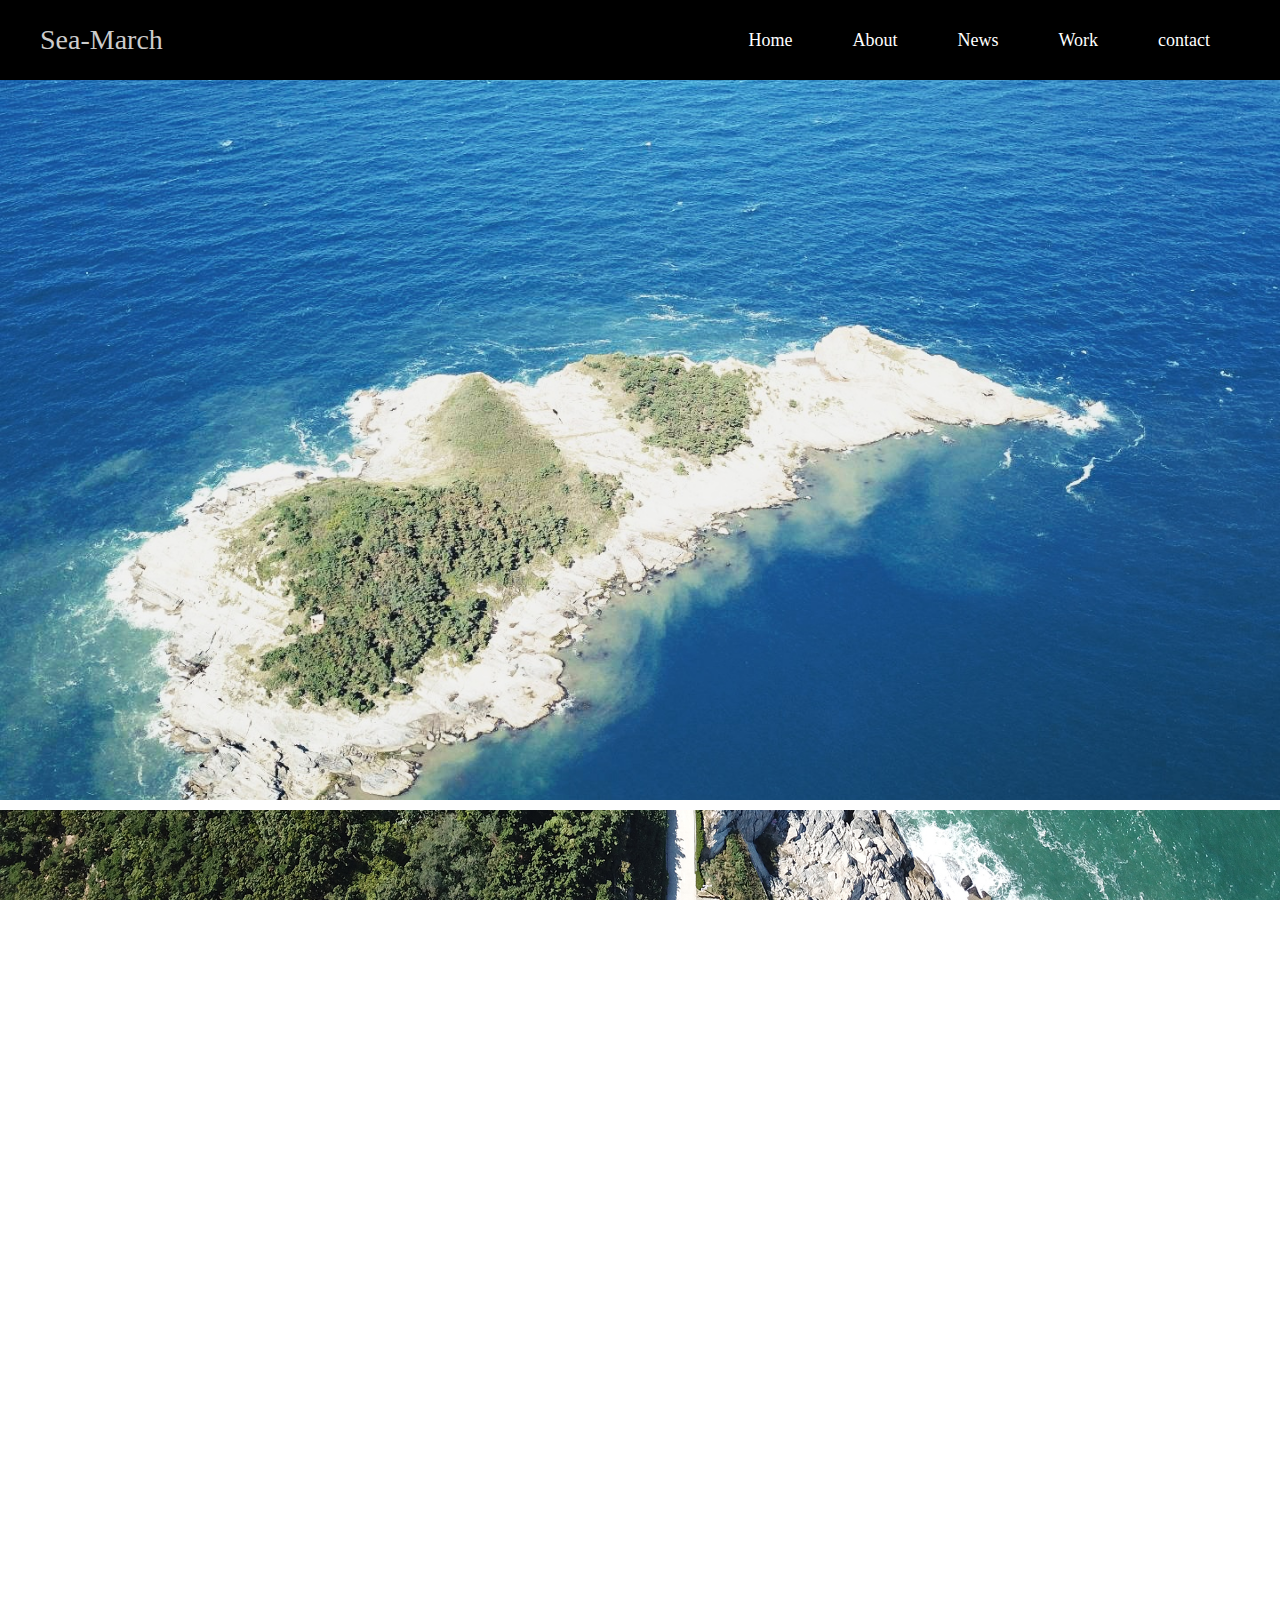
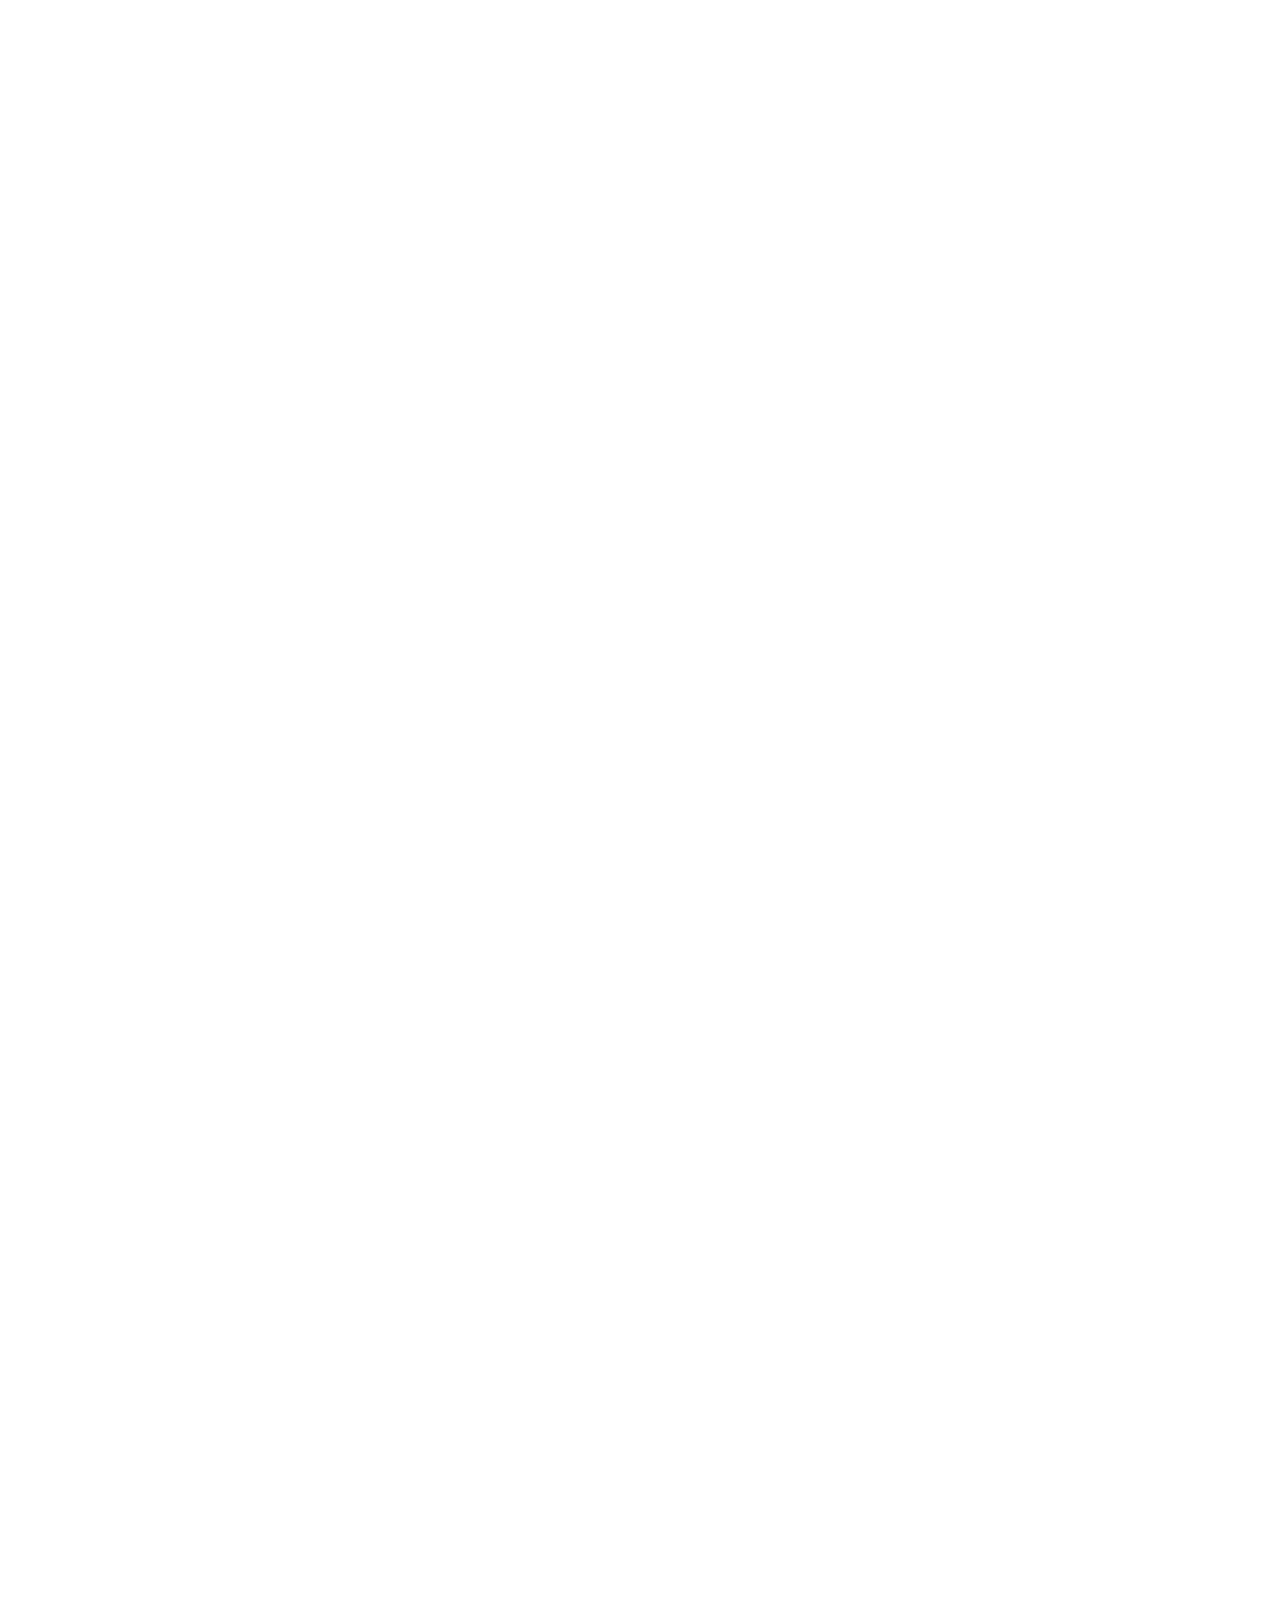
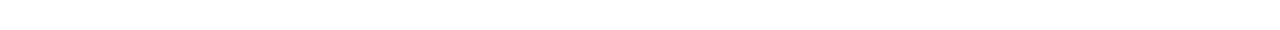
<file: Sea-March/index.html>
<!DOCTYPE html>
<html lang="en">
<head>
    <meta charset="UTF-8">
    <meta name="viewport" content="width=device-width, user-scalable=no, initial-scale=1.0, maximum-scale=1.0, minimum-scale=1.0">
    <title>Document</title>
    <link rel="stylesheet" href="css/style.css">
</head>
<body>
<!--   Background effects-->
    <section class="back">
            <div class="backimg" style="background-image: url(img/b7.jpg);"></div>
    </section>
    <div class="smallbox"></div>
    <section class="back">
            <div class="backimg" style="background-image: url(img/b2.jpg);"></div>	
    </section>
    <div class="smallbox"></div>
    <section class="back">
            <div class="backimg" style="background-image: url(img/b7.jpg);"></div>	
    </section>
    <div class="smallbox"></div>
    <section class="back">
            <div class="backimg" style="background-image: url(img/b2.jpg);"></div>	
    </section>
<!--   Background effects end-->
<!--   position box-->
    <div class="position-box">
<!--       header-->
        <div class="header-bg">
            <div class="header">
                <div class="logo"><a href="#">Sea-March</a></div>
                <ul class="nav">
                    <li><a href="#">Home</a></li>
                    <li><a href="#">About</a></li>
                    <li><a href="#">News</a></li>
                    <li><a href="#">Work</a></li>
                    <li><a href="#">contact</a></li>
                </ul>
            </div>
        </div>
<!--        header end-->
    </div>
<!--    position box end-->
</body>
<script src="js/jquery-1.9.1.js"></script>
</html>
</file>
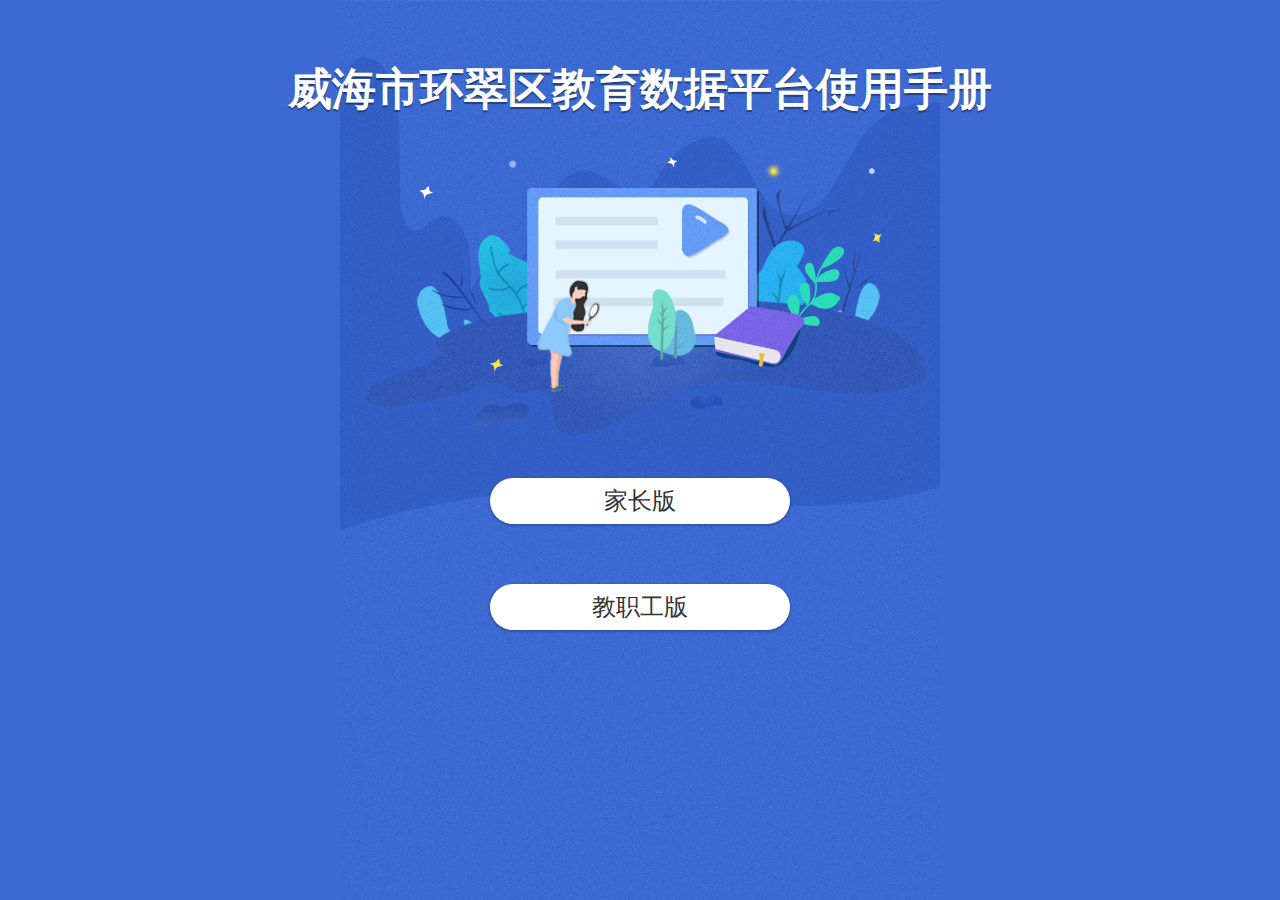
<file: 学校出入登记项目/学校开学使用手册html/index.html>
<!DOCTYPE html>
<html lang="en">
<head>
    <meta charset="UTF-8">
    <meta name="viewport" content="width=device-width, initial-scale=1.0">
    <meta http-equiv="X-UA-Compatible" content="ie=edge">
    <title>威海市环翠区教育数据平台使用手册</title>
<style>
body{margin:0;}
a{text-decoration:none;color:#333;}
a:hover{text-decoration:none;}
.content{text-align:center;width:100%;height:100vh;margin:0 auto;overflow:hidden;background-color:#3d69d2;background-image:url(./img/back.jpg);background-repeat:no-repeat;background-size:600px auto;background-position:center top;}
.content h1{font-size:44px;margin-top:60px;color:#fff;text-shadow:0 2px 1px rgba(0,0,0,0.4);}
.content .mtop{width:100%;height:30%;overflow:hidden;visibility:hidden;}
.content p{margin-top:60px;}
.content a{display:inline-block;width:300px;height:46px;line-height:46px;border-radius:46px;font-size:24px;background-color:#fff;box-shadow:0 1px 2px 1px rgba(0,0,0,0.2);-webkit-transition:.3s;transition:.3s;}
.content a:hover{color:#3d69d2;-webkit-transform:scale(1.1);transform:scale(1.1);}

</style>
</head>
<body>
    <div class="content">
        <h1>威海市环翠区教育数据平台使用手册</h1>
        <div class="mtop"></div>
        <P><a href="./jzb.html" target="_blank">家长版</a></P>
        <P><a href="./jzg.html" target="_blank">教职工版</a></P>
    </div>
</body>
</html>
</file>
<file: Sea-March/css/style.css>
/*reset*/
body,h1,h2,h3,p,ul,li{padding:0;margin:0;color:#333;}
h1,h2,h3{font-weight:normal;}
html,body{height:100%;}
body{font-size:16px;font-family:"Microsoft Yahei";overflow-x:hidden;position:relative;}
li{list-style:none;}
a{text-decoration:none;}
a:hover{text-decoration:none;}
.fl{float:left;}
.fr{float:right;}
.clearfix{clear:both;width:100%;height:1px;}
/*reset end*/
/*Background style*/
.back{width:100%;height:800px;overflow:hidden;}
.backimg{width:100%;height:100%;background-size:cover;background-position:center;background-attachment:fixed;}
.smallbox{width:100%;height:10px;}
@media(max-width:768px){
    .back{height:600px;}
}
/*Background style end*/
/*positin box*/
.position-box{width:100%;position:absolute;top:0;z-index:3;}
/*header style*/
.header-bg{width:100%;height:80px;background-color:#000;}
.header{max-width:1200px;margin:0 auto;overflow:hidden;}
.header .logo{float:left;}
.header .logo a{font-size:28px;line-height:80px;color:#ccc;}
.header .nav{float:right;overflow:hidden;}
.header .nav li{float:left;}
.header .nav li a{font-size:18px;line-height:80px;color:#fff;padding:0 30px;display:block;}
.header .nav li a:hover{background-color:red;}
</file>
